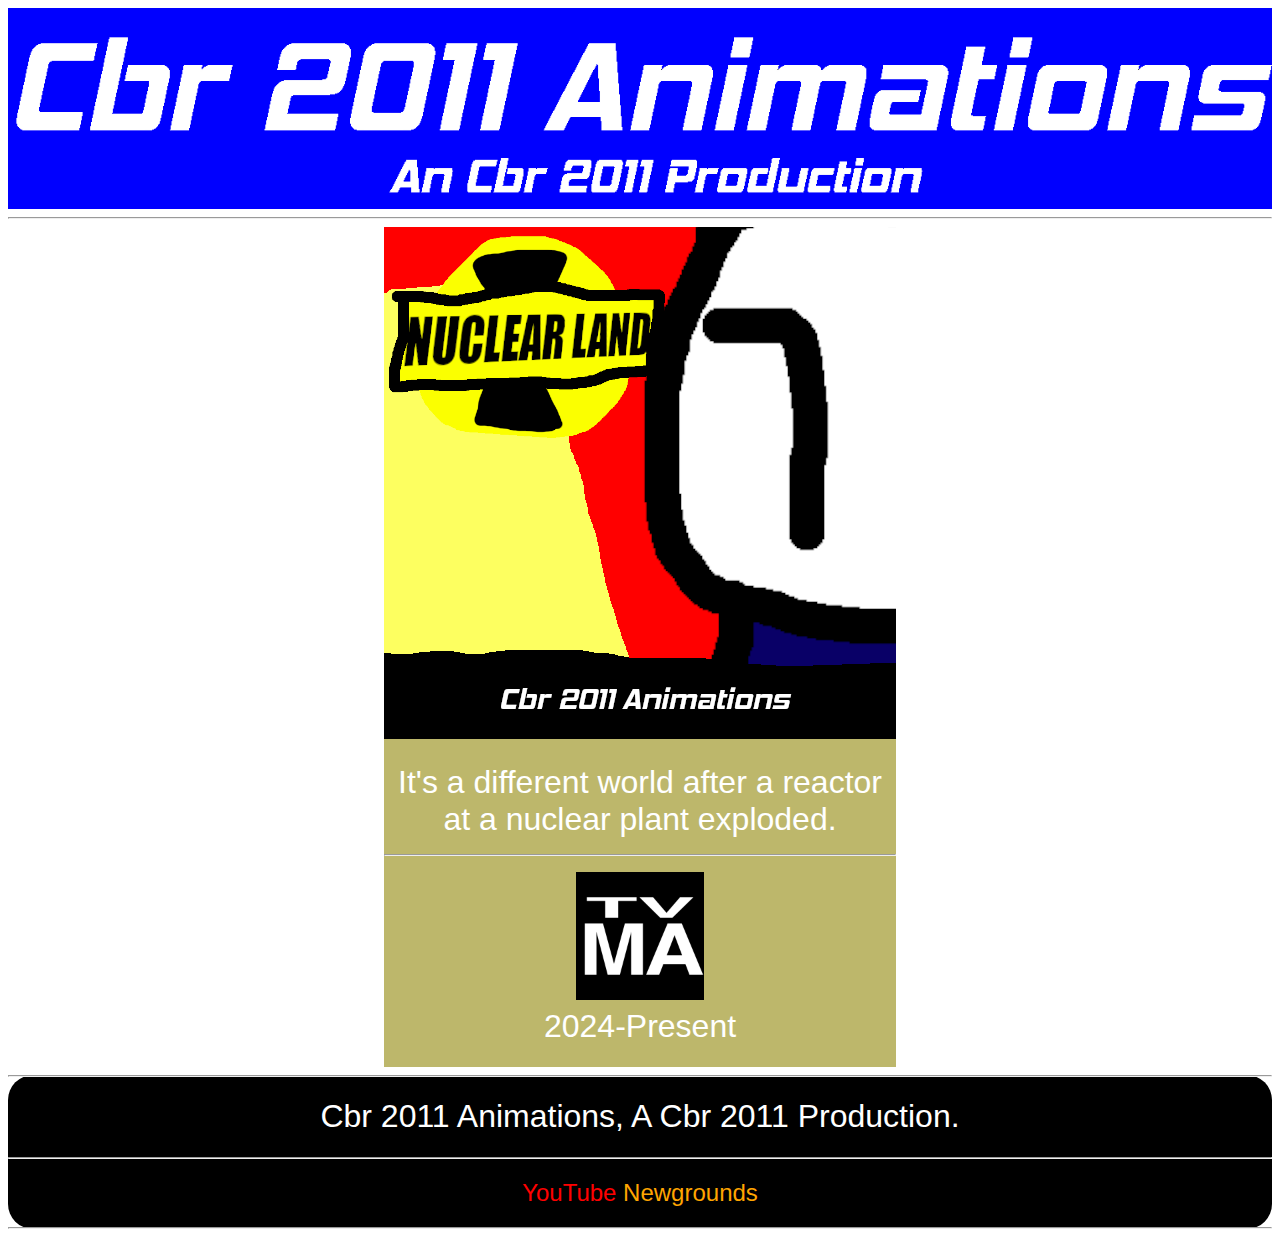
<file: index.html>
<!DOCTYPE html>
<html>
<head>
<title>Cbr 2011 Animations</title>
<link rel="stylesheet" href="assets/css/style.css">
</head>
<body>
<div style="background-color: blue;">
<img src="assets\images\logo.png">
</div>
<hr>
<div style="background-color: darkkhaki; color: white; display: inline-block;">
<a href="nuclearland.html">
    <img src="assets\images\nukeposter.png">
<h1>It's a different world after a reactor<br>at a nuclear plant exploded.<hr><img src="assets/images/TV-MA_icon.svg.png" width="128" height="128"><br>2024-Present</h1>
</a>
</div>
<div style="background-color: black; color:white; font-family: sans-serif; text-align: center; border-radius: 25px;">
    <hr>
    <h1>Cbr 2011 Animations, A Cbr 2011 Production.</h1>
    <hr>
    <h2><a href="https://www.youtube.com/channel/UC3rbw8pntkt5PgVQRa_Lanw" style="color: red; -webkit-text-stroke-width: 0;">YouTube</a> <a href="https://cbr2011.newgrounds.com/" style="color: orange; -webkit-text-stroke-width: 0;">Newgrounds</a></h2>
    <hr>
    </div>
</body>





</html>
</file>
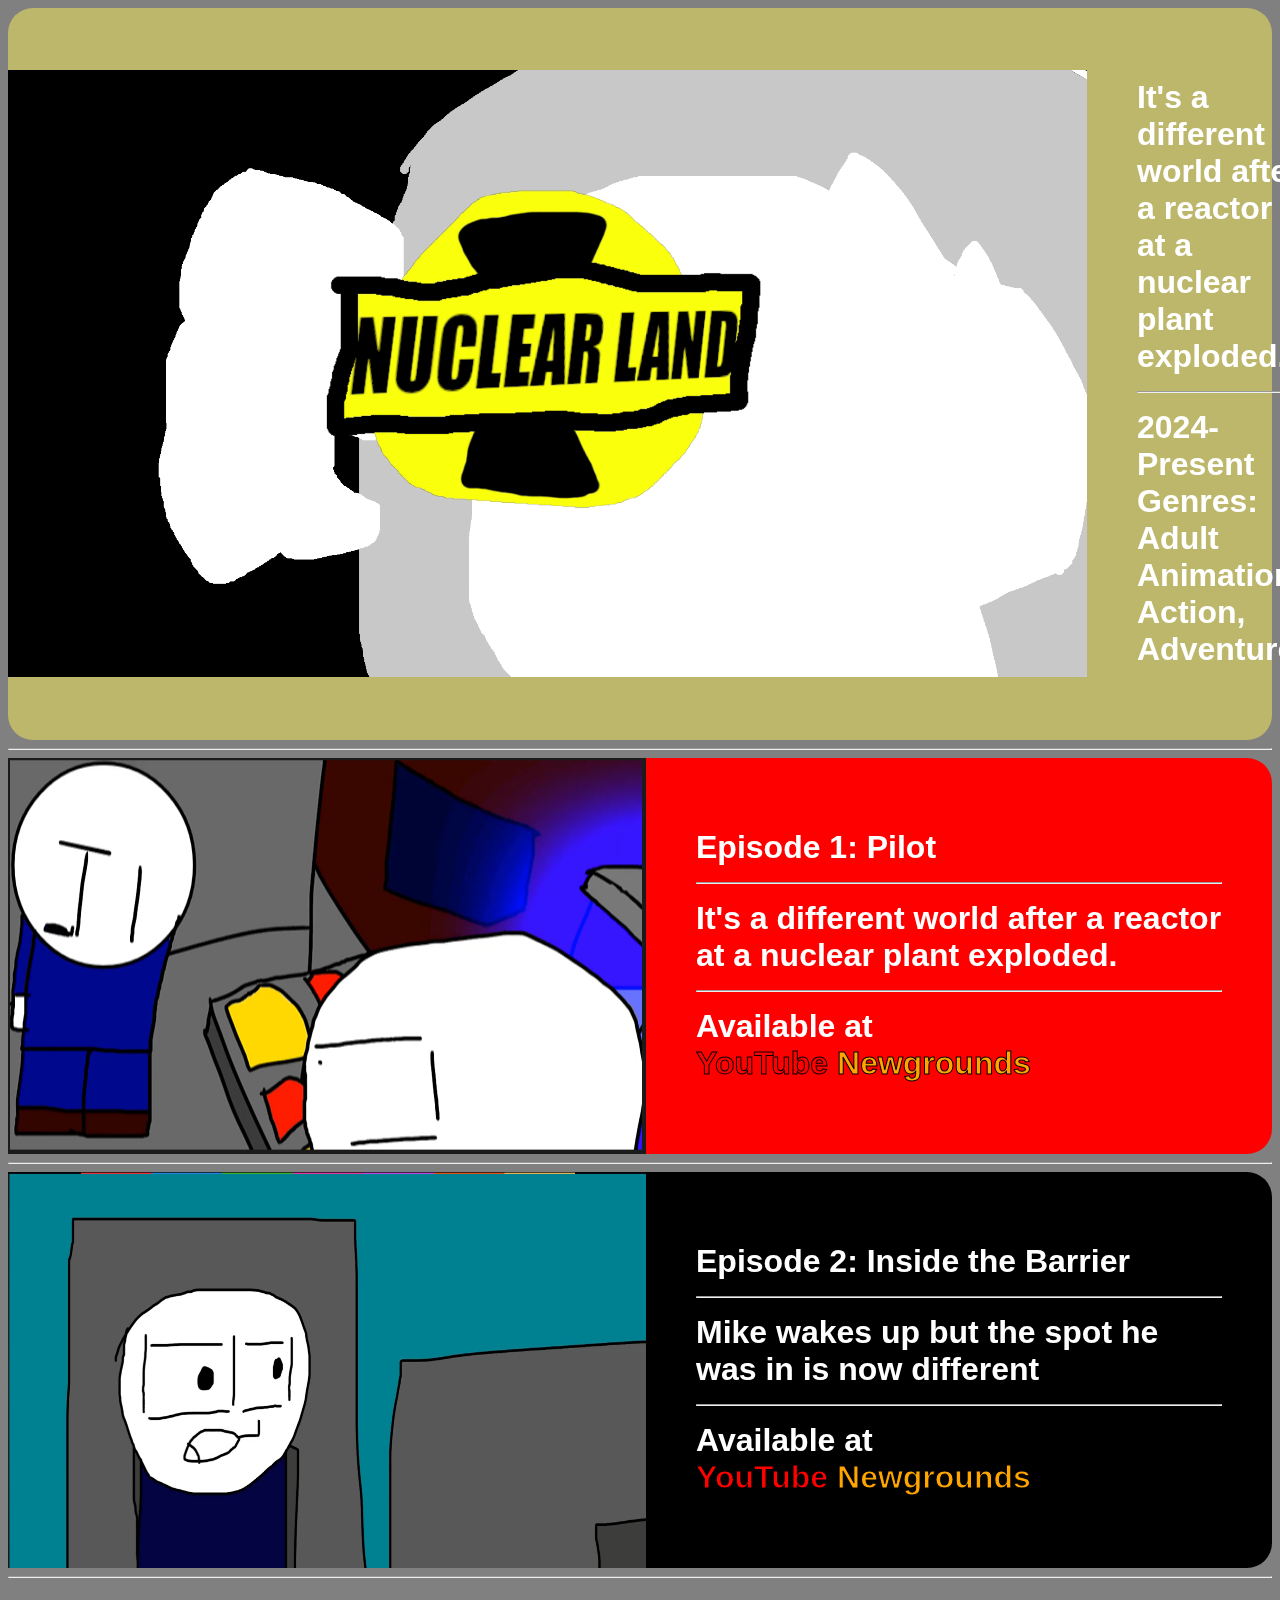
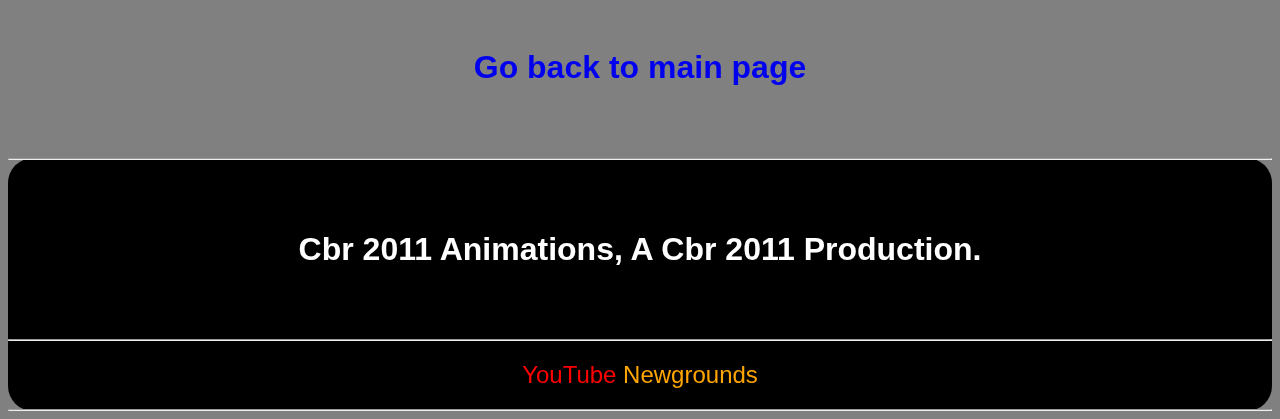
<file: nuclearland.html>
<!DOCTYPE html>
<html>
<head>
<meta name="viewport" content="width=device-width">
<title>Nuclear Land - Cbr 2011 Animations</title>
<link rel="stylesheet" href="assets/css/nuclear land.css">
</head>
<body oncontextmenu="return false;">
<div style="display: flex; background-color: darkkhaki; color: white;">
<video autoplay muted loop width="1079" height="536" style="text-align: right;">
<source src="assets/videos/0323.mp4">
<img src="assets/images/error.png">
<p>The browser doesn't support the video tag.</p>
</video>
<h1 style="text-align: left;">It's a different world after a reactor at a nuclear plant exploded.<hr>2024-Present<br>Genres: Adult Animation, Action, Adventure</h1>
</div>
<hr>
<div class="episode" style="background-color: red">
<img src="assets/images/episodessnapshot/nuclearland/episode1snapshot.png">
<h1>Episode 1: Pilot<hr>It's a different world after a reactor at a nuclear plant exploded.<hr>Available at<br><a href="https://youtu.be/zaTD9HmcGp8?si=sANMj9EqONi3AaTK" target="_blank" style="color: red">YouTube</a>
<a href="https://www.newgrounds.com/portal/view/920615" target="_blank" style="color: orange;">Newgrounds</a></h1>
</div>
<hr>
<div class="episode" style="background-color: black">
    <img src="assets/images/episodessnapshot/nuclearland/episode2snapshot.png" width="638" height="362">
    <h1>Episode 2: Inside the Barrier<hr>Mike wakes up but the spot he was in is now different<hr>Available at<br><a href="https://www.youtube.com/watch?v=XhNEE1-egdA" target="_blank" style="color: red">YouTube</a>
    <a href="https://www.newgrounds.com/portal/view/921635" target="_blank" style="color: orange;">Newgrounds</a></h1>
    </div>
    <hr>
    <h1><a href="index.html" style="-webkit-text-stroke-width: 0;">Go back to main page</a></h1>
    <div style="background-color: black; color:white; font-family: sans-serif; text-align: center; border-radius: 25px;">
        <hr>
        <h1>Cbr 2011 Animations, A Cbr 2011 Production.</h1>
        <hr>
        <h2><a href="https://www.youtube.com/channel/UC3rbw8pntkt5PgVQRa_Lanw" style="color: red; -webkit-text-stroke-width: 0;">YouTube</a> <a href="https://cbr2011.newgrounds.com/" style="color: orange; -webkit-text-stroke-width: 0;">Newgrounds</a></h2>
        <hr>
        </div>
</body>
</html>
</file>
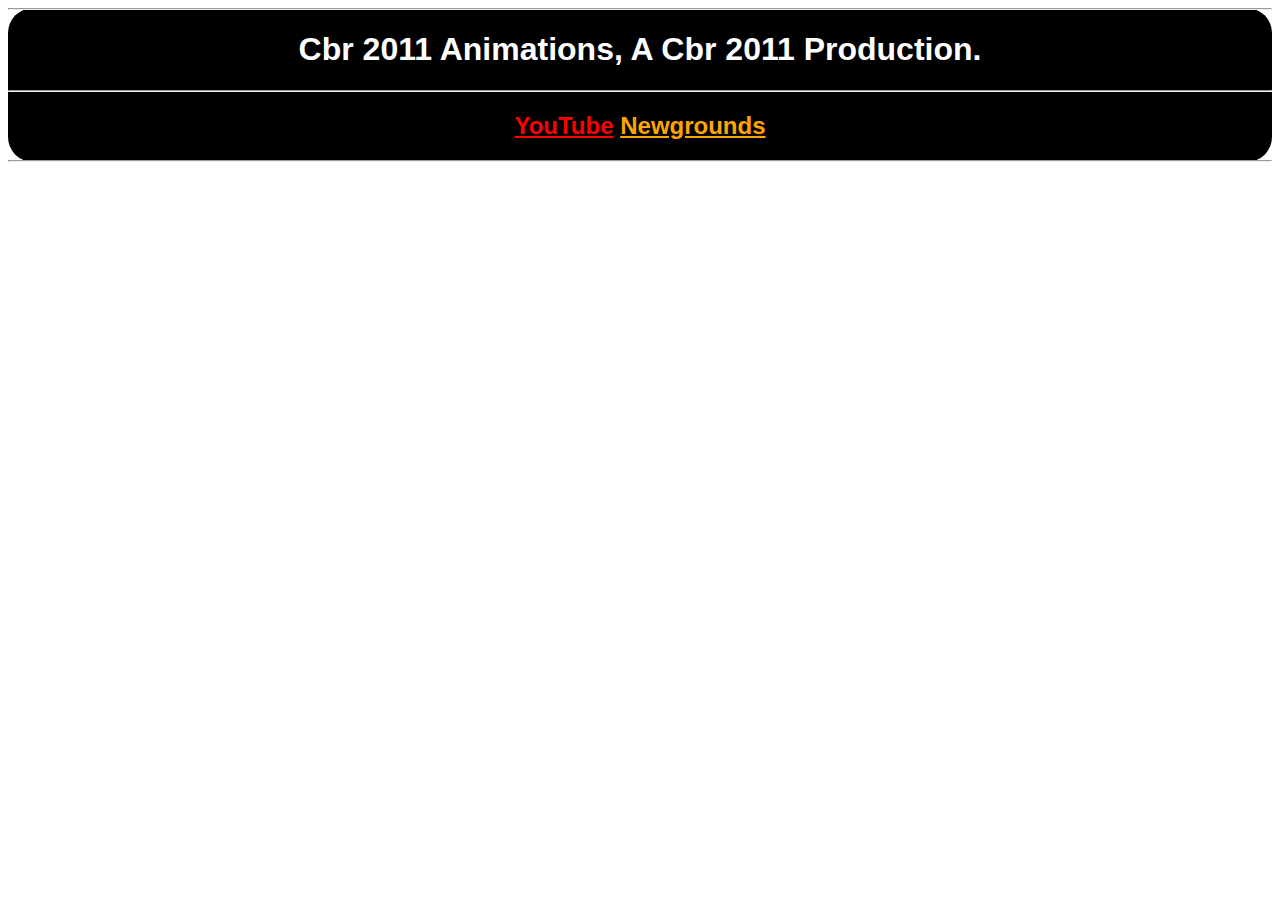
<file: assets/reuseableelments/bar.html>
<!DOCTYPE html>
<html>
<head><title>bar
</title>
</head>
<!--note to self, do not copy everything above this comment and the <body>. Only the bar-->
<body>
    <div style="background-color: black; color:white; font-family: sans-serif; text-align: center; border-radius: 25px;">
        <hr>
        <h1>Cbr 2011 Animations, A Cbr 2011 Production.</h1>
        <hr>
        <h2><a href="https://www.youtube.com/channel/UC3rbw8pntkt5PgVQRa_Lanw" style="color: red; -webkit-text-stroke-width: 0;">YouTube</a> <a href="https://cbr2011.newgrounds.com/" style="color: orange; -webkit-text-stroke-width: 0;">Newgrounds</a></h2>
        <hr>
        </div>
</body>
</html>
</file>
<file: assets/css/style.css>
h1, h2, h3 {
    font-family: sans-serif;
    font-weight: normal;
}
p {
   font-family: sans-serif;}
a {font-family: sans-serif; text-decoration: none; color: white;}
body {
    text-align: center;
    }
img {
        max-width: 100%;
        height: auto;}
</file>
<file: assets/css/nuclear land.css>
h2, h3 {
    font-family: sans-serif;
    font-weight: normal;
}
p {
   font-family: sans-serif;}
a {
    -webkit-text-stroke-width: 1px;
  -webkit-text-stroke-color: black;
    font-family: sans-serif; text-decoration: none;}
body {
    background-color: gray;
    text-align: center;
    }

  div
    {
        border-radius: 25px;
    }
    .episode
    {
        display: flex;
        color: white;
        text-align: left;
    }
    h1
    {font-family: sans-serif;
     padding: 50px;
    }
    img {
        max-width: 100%;
        height: auto;
    }
    video {
        max-width: 100%;
        height: auto;}
div
      {
        max-width: 100%;
        height: auto;}
</file>
